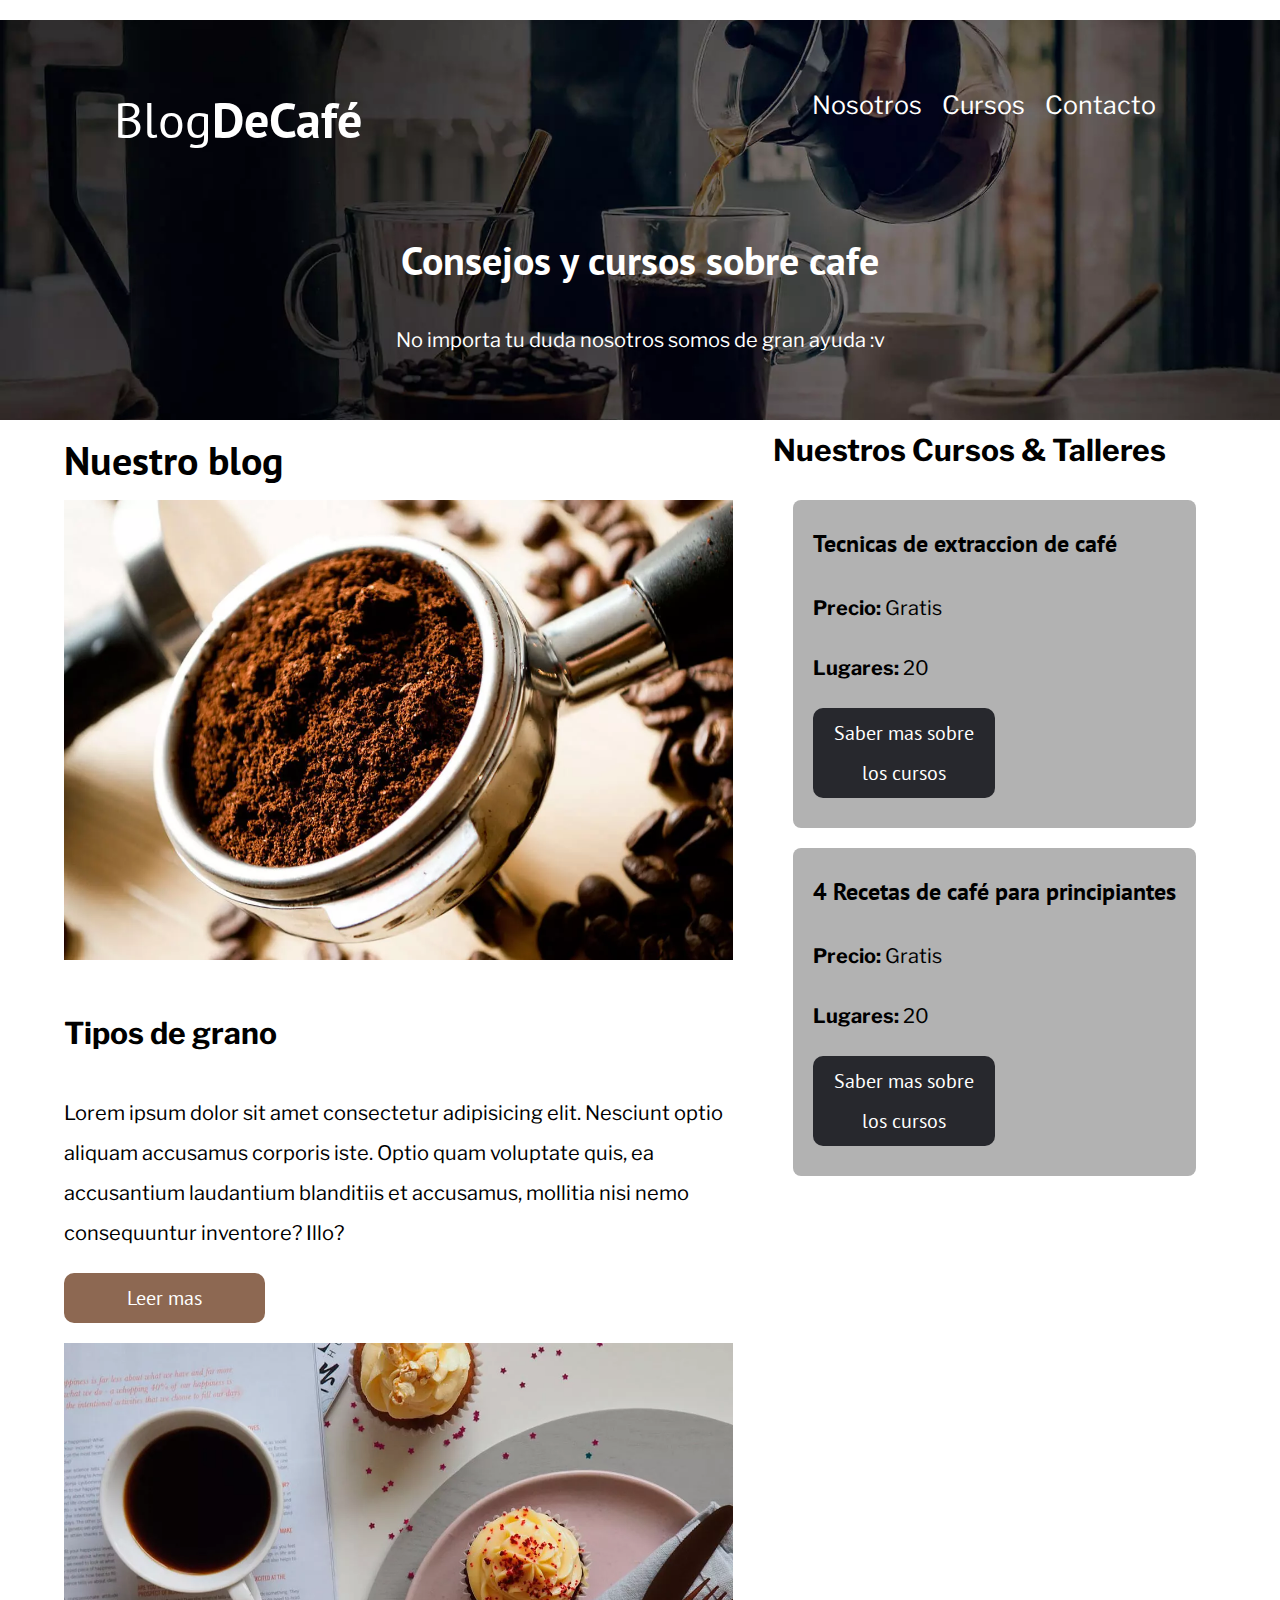
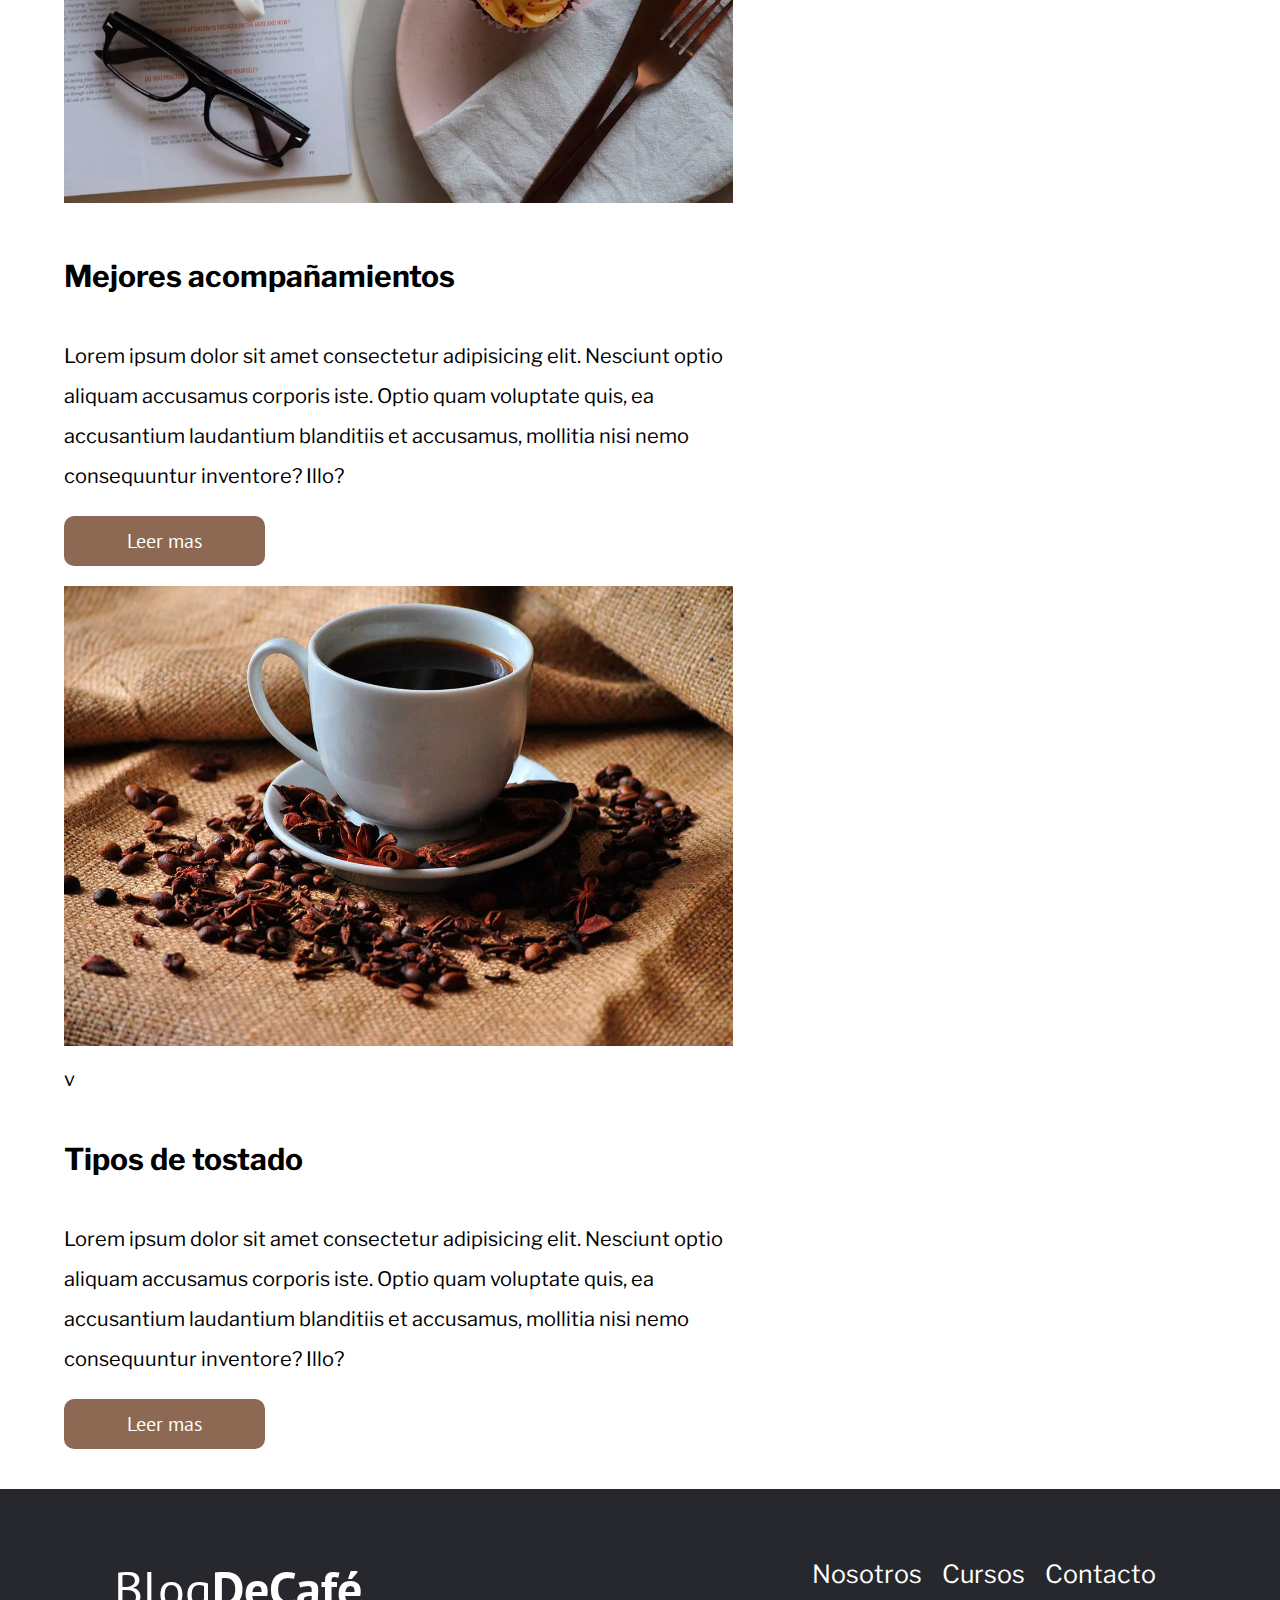
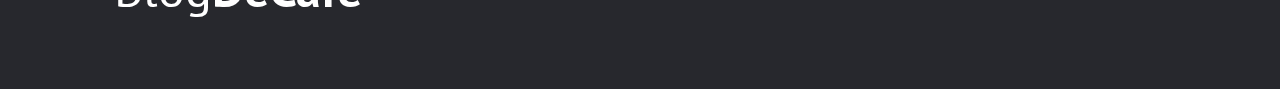
<file: index.html>
<!DOCTYPE html>
<html lang="en">
<head>
    <meta charset="UTF-8">
    <meta http-equiv="X-UA-Compatible" content="IE=edge">
    <meta name="viewport" content="width=device-width, initial-scale=1.0">
    <meta name="description" content="PAgina web, blog sobre cafe">
    <link rel="stylesheet" href="styles/normalize.css">
    <link rel="preconnect" href="https://fonts.gstatic.com">
    <link href="https://fonts.googleapis.com/css2?family=PT+Sans:wght@400;700&display=swap" rel="stylesheet"> 
    <link rel="preconnect" href="https://fonts.gstatic.com">
    <!--Prefetch-->
    <link rel="prefetch" href="entrada.html" as="document">


    <!--Preload-->
    
    <link href="https://fonts.googleapis.com/css2?family=Libre+Franklin:ital,wght@1,400;1,700&family=PT+Sans:wght@400;700&display=swap" rel="stylesheet"> 
    <link rel="stylesheet" href="styles/style.css">
    <title>BlogDeCafe</title>
</head>
<body class="no-margin" >
    <header class="header">
        
        <div class="contenedor">
            <div class="barra">
                <a class="logo centrar-texto" href="index.html">
                    <h1 class="logo__nombre">Blog<span class="logo__bold">DeCafé</span></h1>
                </a>
            
                <nav class="navegacion">
                    <a class="navegacion__enlace" href="nosotros.html">Nosotros</a>
                    <a class="navegacion__enlace" href="cursos.html">Cursos</a>
                    <a class="navegacion__enlace" href="contacto.html">Contacto</a>
                </nav><!--Navegacion-->
            </div><!--Barra-->
        </div>    
        
        <div class="slogan">
            <h2>Consejos y cursos sobre cafe</h2>

            <p>No importa tu duda nosotros somos de gran ayuda :v</p>
        </div><!--Slogan-->  
    
    </header><!--Header-->
    
    <div class="contenedor contenido">

        <main class="contenido-principal">
            <h2 class="titulo-contenido">Nuestro blog</h2>
            
            <article class="articulos"> 
                <div class="imagen-articulo">
                    <picture>
                        <source loading="lazy" srcset="img/blog1.webp" type="image/webp"  > 
                        <img loading="lazy" src="img/blog1.jpg" alt="Imagen_café">
                    </picture>
                    
                </div>
                <h3 class="tiluto-articulos">Tipos de grano</h3>
                <p>Lorem ipsum dolor sit amet consectetur adipisicing elit. Nesciunt optio aliquam accusamus corporis iste. Optio quam voluptate quis, ea accusantium laudantium blanditiis et accusamus, mollitia nisi nemo consequuntur inventore? Illo?</p>
                <a class="boton boton--primario" href="entrada.html">Leer mas</a>
                
            </article><!--Articulo-->
            
            <article class="articulos"> 
                <div class="imagen-articulo">
                    <picture>
                        <source loading="lazy" srcset="img/blog2.webp" type="image/webp"  > 
                        <img loading="lazy" src="img/blog2.jpg" alt="Imagen_café">
                    </picture>
                    
                </div>
                <h3 class="tiluto-articulos">Mejores acompañamientos</h3>
                <p>Lorem ipsum dolor sit amet consectetur adipisicing elit. Nesciunt optio aliquam accusamus corporis iste. Optio quam voluptate quis, ea accusantium laudantium blanditiis et accusamus, mollitia nisi nemo consequuntur inventore? Illo?</p>
                <a class="boton boton--primario" href="#">Leer mas</a>
                
            </article><!--Articulo-->
            
            <article class="articulos"> 
                <div class="imagen-articulo">
                    <picture>
                        <source  loading="lazy" srcset="img/blog3.webp" type="image/webp"  > 
                        <img loading="lazy" src="img/blog3.jpg" alt="Imagen_café">
                    </picture>
                    v
                </div>
                <h3 class="tiluto-articulos">Tipos de tostado</h3>
                <p>Lorem ipsum dolor sit amet consectetur adipisicing elit. Nesciunt optio aliquam accusamus corporis iste. Optio quam voluptate quis, ea accusantium laudantium blanditiis et accusamus, mollitia nisi nemo consequuntur inventore? Illo?</p>
                <a class="boton boton--primario" href="#">Leer mas</a>
            </article><!--Articulo-->
        
        </main>

        <aside class="sidebar no-margin">
            <h3 class="titulo-sidebar no-margin">Nuestros Cursos & Talleres</h3>

            <ul class="curso no-padding">
                <li class="curso-informacion"> 
                    <h4>Tecnicas de extraccion de café</h4>
                    <p class="bold">Precio:
                        <span class="unbold"> Gratis</span>
                    </p>
                    <p class="bold">Lugares: 
                        <span class="unbold"> 20</span>
                    </p>
                    <a class="boton boton--secundario" href="cursos.html">Saber mas sobre los cursos</a>
                </li><!--Curso informacion-->
                    
                <li class="curso-informacion"> 
                    <h4>4 Recetas de café para principiantes</h4>
                    <p class="bold">Precio:
                        <span class="unbold"> Gratis</span>
                    </p>
                    <p class="bold">Lugares: 
                        <span class="unbold"> 20</span>
                    </p>
                    <a class="boton boton--secundario" href="cursos.html">Saber mas sobre los cursos</a>
                </li><!--Curso informacion-->
            </ul>
                  
        </aside><!--Sidebar-->

    </div><!--Contenido principal-->
    
    <footer class="footer">
        <div class="contenedor">
            <div class="barra">
                <a class="logo centrar-texto" href="index.html">
                    <h1 class="logo__nombre">Blog<span class="logo__bold">DeCafé</span></h1>
                </a>
            
                <nav class="navegacion">
                    <a class="navegacion__enlace" href="nosotros.html">Nosotros</a>
                    <a class="navegacion__enlace" href="cursos.html">Cursos</a>
                    <a class="navegacion__enlace" href="contacto.html">Contacto</a>
                </nav><!--Navegacion-->
            </div><!--Barra-->
        </div> 
    </footer>

    <!--scripts-->
    <script src="js/modernizaer.js"></script>
</body>
</html>
</file>
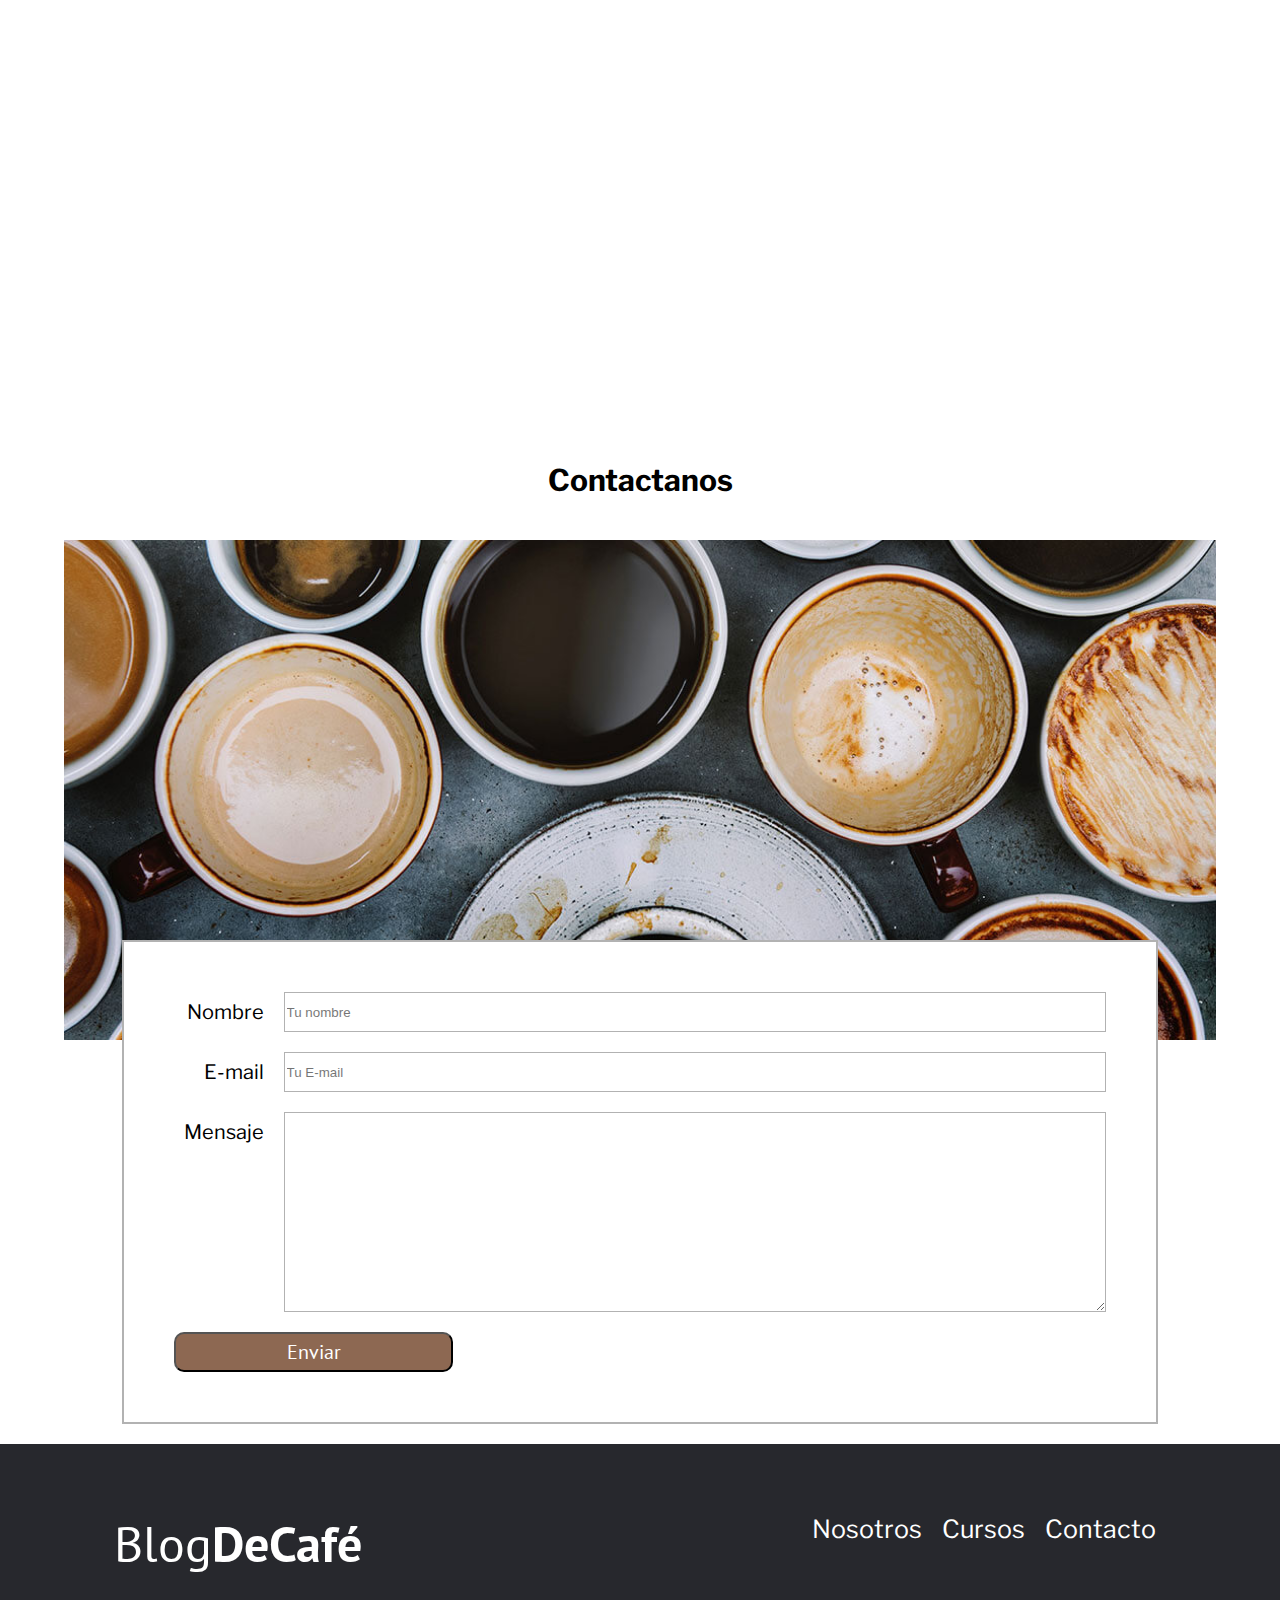
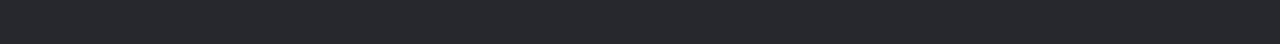
<file: contacto.html>
<!DOCTYPE html>
<html lang="en">
<head>
    <meta charset="UTF-8">
    <meta http-equiv="X-UA-Compatible" content="IE=edge">
    <meta name="viewport" content="width=device-width, initial-scale=1.0">
    <link rel="stylesheet" href="styles/normalize.css">
    <link rel="preconnect" href="https://fonts.gstatic.com">
    <link href="https://fonts.googleapis.com/css2?family=PT+Sans:wght@400;700&display=swap" rel="stylesheet"> 
    <link rel="preconnect" href="https://fonts.gstatic.com">
    <link href="https://fonts.googleapis.com/css2?family=Libre+Franklin:ital,wght@1,400;1,700&family=PT+Sans:wght@400;700&display=swap" rel="stylesheet"> 
    <link rel="stylesheet" href="styles/style.css">
    <title>BlogDeCafe</title>
</head>
<body class="no-margin" >
    <header class="header">
        
        <div class="contenedor">
            <div class="barra">
                <a class="logo centrar-texto" href="index.html">
                    <h1 class="logo__nombre">Blog<span class="logo__bold">DeCafé</span></h1>
                </a>
            
                <nav class="navegacion">
                    <a class="navegacion__enlace" href="nosotros.html">Nosotros</a>
                    <a class="navegacion__enlace" href="cursos.html">Cursos</a>
                    <a class="navegacion__enlace" href="contacto.html">Contacto</a>
                </nav><!--Navegacion-->
            </div><!--Barra-->
        </div>    
        
        <div class="slogan">
            <h2>Consejos y cursos sobre cafe</h2>

            <p>No importa tu duda nosotros somos de gran ayuda :v</p>
        </div><!--Slogan-->  
    
    </header><!--Header-->
        
        
        <main class="contenedor ">
            <h3 class="titulo">Contactanos</h3>
            
            <div class="contacto-background"></div>
            
            <form class="formulario" >
                <div class="campo">
                    <label class="campo__label" for="nombre">Nombre</label>
                    <input class="campo__field" type="text" placeholder="Tu nombre" id ="nombre">
                </div>
                <div class="campo">
                    <label class="campo__label" for="email">E-mail</label>
                    <input class="campo__field" type="email" placeholder="Tu E-mail" id ="email">
                </div>
                <div class="campo">
                    <label class="campo__label" for="mensaje">Mensaje</label>
                    <textarea class="campo__field campo__field--textarea " id="mensaje" ></textarea>
                </div>
                <div>
                    <input class="boton boton--primario" type="submit" value="Enviar">
                </div>
            </form>

            
                  
        </main><!--Sidebar-->

    </div><!--Contenido principal-->
    
    <footer class="footer">
        <div class="contenedor">
            <div class="barra">
                <a class="logo centrar-texto" href="index.html">
                    <h1 class="logo__nombre">Blog<span class="logo__bold">DeCafé</span></h1>
                </a>
            
                <nav class="navegacion">
                    <a class="navegacion__enlace" href="nosotros.html">Nosotros</a>
                    <a class="navegacion__enlace" href="cursos.html">Cursos</a>
                    <a class="navegacion__enlace" href="contacto.html">Contacto</a>
                </nav><!--Navegacion-->
            </div><!--Barra-->
        </div> 
    </footer>
</body>
</html>
</file>
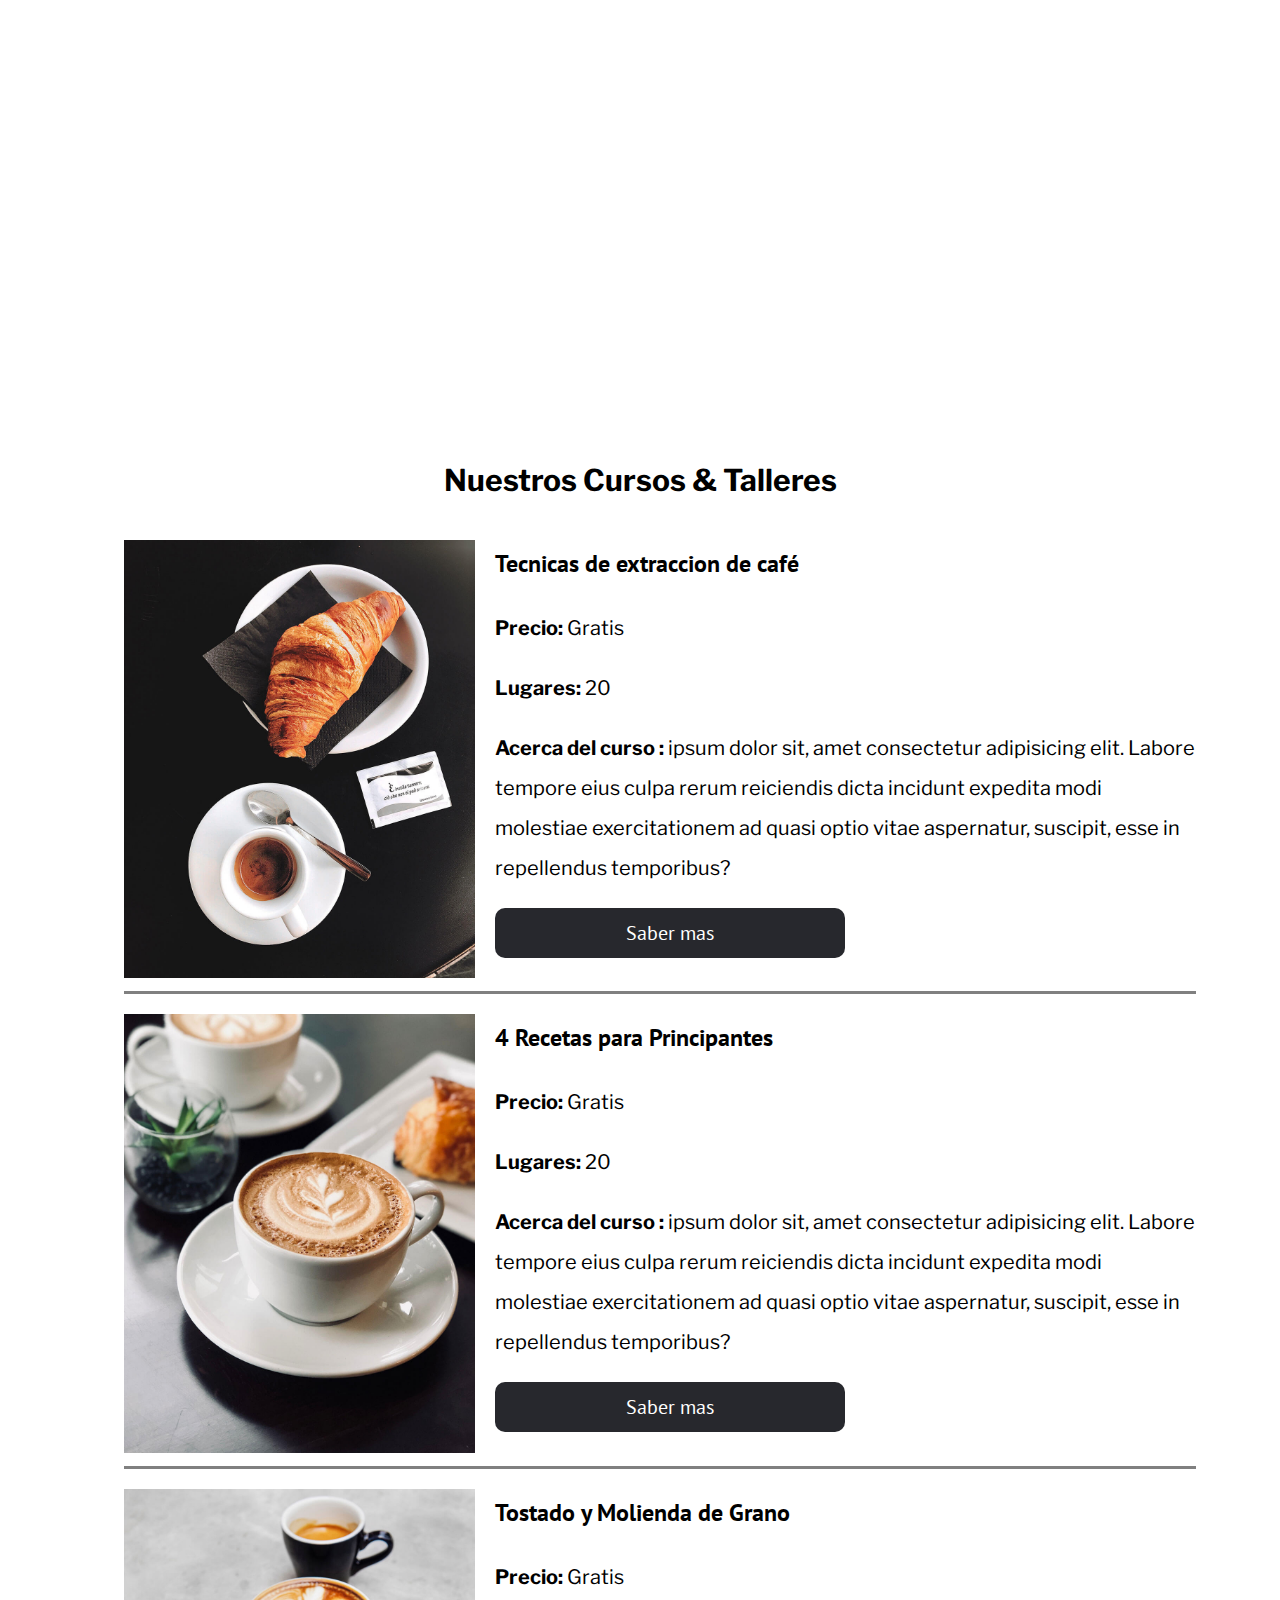
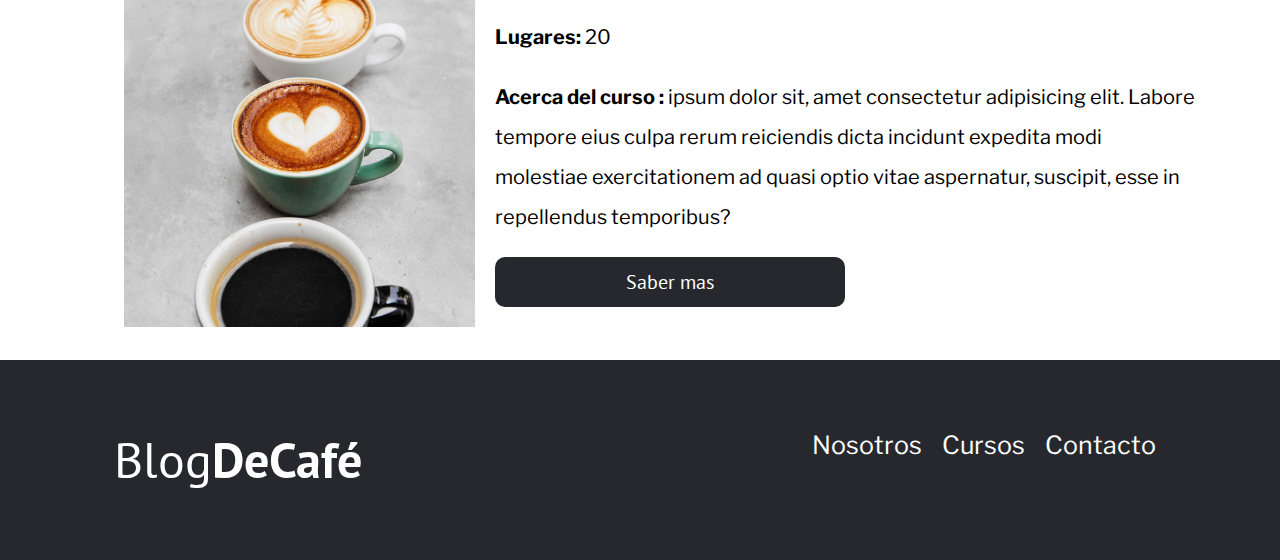
<file: cursos.html>
<!DOCTYPE html>
<html lang="en">
<head>
    <meta charset="UTF-8">
    <meta http-equiv="X-UA-Compatible" content="IE=edge">
    <meta name="viewport" content="width=device-width, initial-scale=1.0">
    <link rel="stylesheet" href="styles/normalize.css">
    <link rel="preconnect" href="https://fonts.gstatic.com">
    <link href="https://fonts.googleapis.com/css2?family=PT+Sans:wght@400;700&display=swap" rel="stylesheet"> 
    <link rel="preconnect" href="https://fonts.gstatic.com">
    <link href="https://fonts.googleapis.com/css2?family=Libre+Franklin:ital,wght@1,400;1,700&family=PT+Sans:wght@400;700&display=swap" rel="stylesheet"> 
    <link rel="stylesheet" href="styles/style.css">
    <title>BlogDeCafe</title>
</head>
<body class="no-margin" >
    <header class="header">
        
        <div class="contenedor">
            <div class="barra">
                <a class="logo centrar-texto" href="index.html">
                    <h1 class="logo__nombre">Blog<span class="logo__bold">DeCafé</span></h1>
                </a>
            
                <nav class="navegacion">
                    <a class="navegacion__enlace" href="nosotros.html">Nosotros</a>
                    <a class="navegacion__enlace" href="cursos.html">Cursos</a>
                    <a class="navegacion__enlace" href="contacto.html">Contacto</a>
                </nav><!--Navegacion-->
            </div><!--Barra-->
        </div>    
        
        <div class="slogan">
            <h2>Consejos y cursos sobre cafe</h2>

            <p>No importa tu duda nosotros somos de gran ayuda :v</p>
        </div><!--Slogan-->  
    
    </header><!--Header-->
        
        
        <main class="contenedor ">
            <h3 class="titulo">Nuestros Cursos & Talleres</h3>

            <ul class="curso">
                <li class="informacion-cursos"> 
                    <div class="imagen-informacion">
                        <img src="img/curso1.jpg" alt="Imagen_curso">
                    </div>
                    <div class="informacion-texto">
                        <h4>Tecnicas de extraccion de café</h4>
                        <p class="bold">Precio:
                        <span class="unbold"> Gratis</span>
                        </p>
                        <p class="bold">Lugares: 
                        <span class="unbold"> 20</span>
                        </p>
                        <p class="bold"> Acerca del curso :
                            <span class="unbold">ipsum dolor sit, amet consectetur adipisicing elit. 
                            Labore tempore eius culpa rerum reiciendis dicta incidunt 
                            expedita modi molestiae exercitationem ad quasi optio vitae aspernatur, 
                            suscipit, esse in repellendus temporibus?</span>
                        </p>
                        <a class="boton boton--secundario" href="cursos.html">Saber mas</a>
                    </div>
                    
                    
                </li><!--Curso-->
                    
                <li class="informacion-cursos"> 
                    <div class="imagen-informacion">
                        <img src="img/curso2.jpg" alt="Imagen_curso">
                    </div>
                    <div class="informacion-texto">
                        <h4>4 Recetas para Principantes</h4>
                        <p class="bold">Precio:
                        <span class="unbold"> Gratis</span>
                        </p>
                        <p class="bold">Lugares: 
                        <span class="unbold"> 20</span>
                        </p>
                        <p class="bold"> Acerca del curso :
                            <span class="unbold">ipsum dolor sit, amet consectetur adipisicing elit. 
                            Labore tempore eius culpa rerum reiciendis dicta incidunt 
                            expedita modi molestiae exercitationem ad quasi optio vitae aspernatur, 
                            suscipit, esse in repellendus temporibus?</span>
                        </p>
                        <a class="boton boton--secundario" href="cursos.html">Saber mas</a>
                    </div>
                    
                </li><!--Curso-->

                <li class="informacion-cursos"> 
                    <div class="imagen-informacion">
                        <img src="img/curso3.jpg" alt="Imagen_curso">
                    </div>
                    <div class="informacion-texto">
                        <h4>Tostado y Molienda de Grano</h4>
                        <p class="bold">Precio:
                        <span class="unbold"> Gratis</span>
                        </p>
                        <p class="bold">Lugares: 
                        <span class="unbold"> 20</span>
                        </p>
                        <p class="bold"> Acerca del curso :
                            <span class="unbold">ipsum dolor sit, amet consectetur adipisicing elit. 
                            Labore tempore eius culpa rerum reiciendis dicta incidunt 
                            expedita modi molestiae exercitationem ad quasi optio vitae aspernatur, 
                            suscipit, esse in repellendus temporibus?</span>
                        </p>
                        <a class="boton boton--secundario" href="cursos.html">Saber mas</a>
                    </div>
                    
                </li><!--Curso-->
            </ul>
                  
        </main><!--Sidebar-->

    </div><!--Contenido principal-->
    
    <footer class="footer">
        <div class="contenedor">
            <div class="barra">
                <a class="logo centrar-texto" href="index.html">
                    <h1 class="logo__nombre">Blog<span class="logo__bold">DeCafé</span></h1>
                </a>
            
                <nav class="navegacion">
                    <a class="navegacion__enlace" href="nosotros.html">Nosotros</a>
                    <a class="navegacion__enlace" href="cursos.html">Cursos</a>
                    <a class="navegacion__enlace" href="contacto.html">Contacto</a>
                </nav><!--Navegacion-->
            </div><!--Barra-->
        </div> 
    </footer>
</body>
</html>
</file>
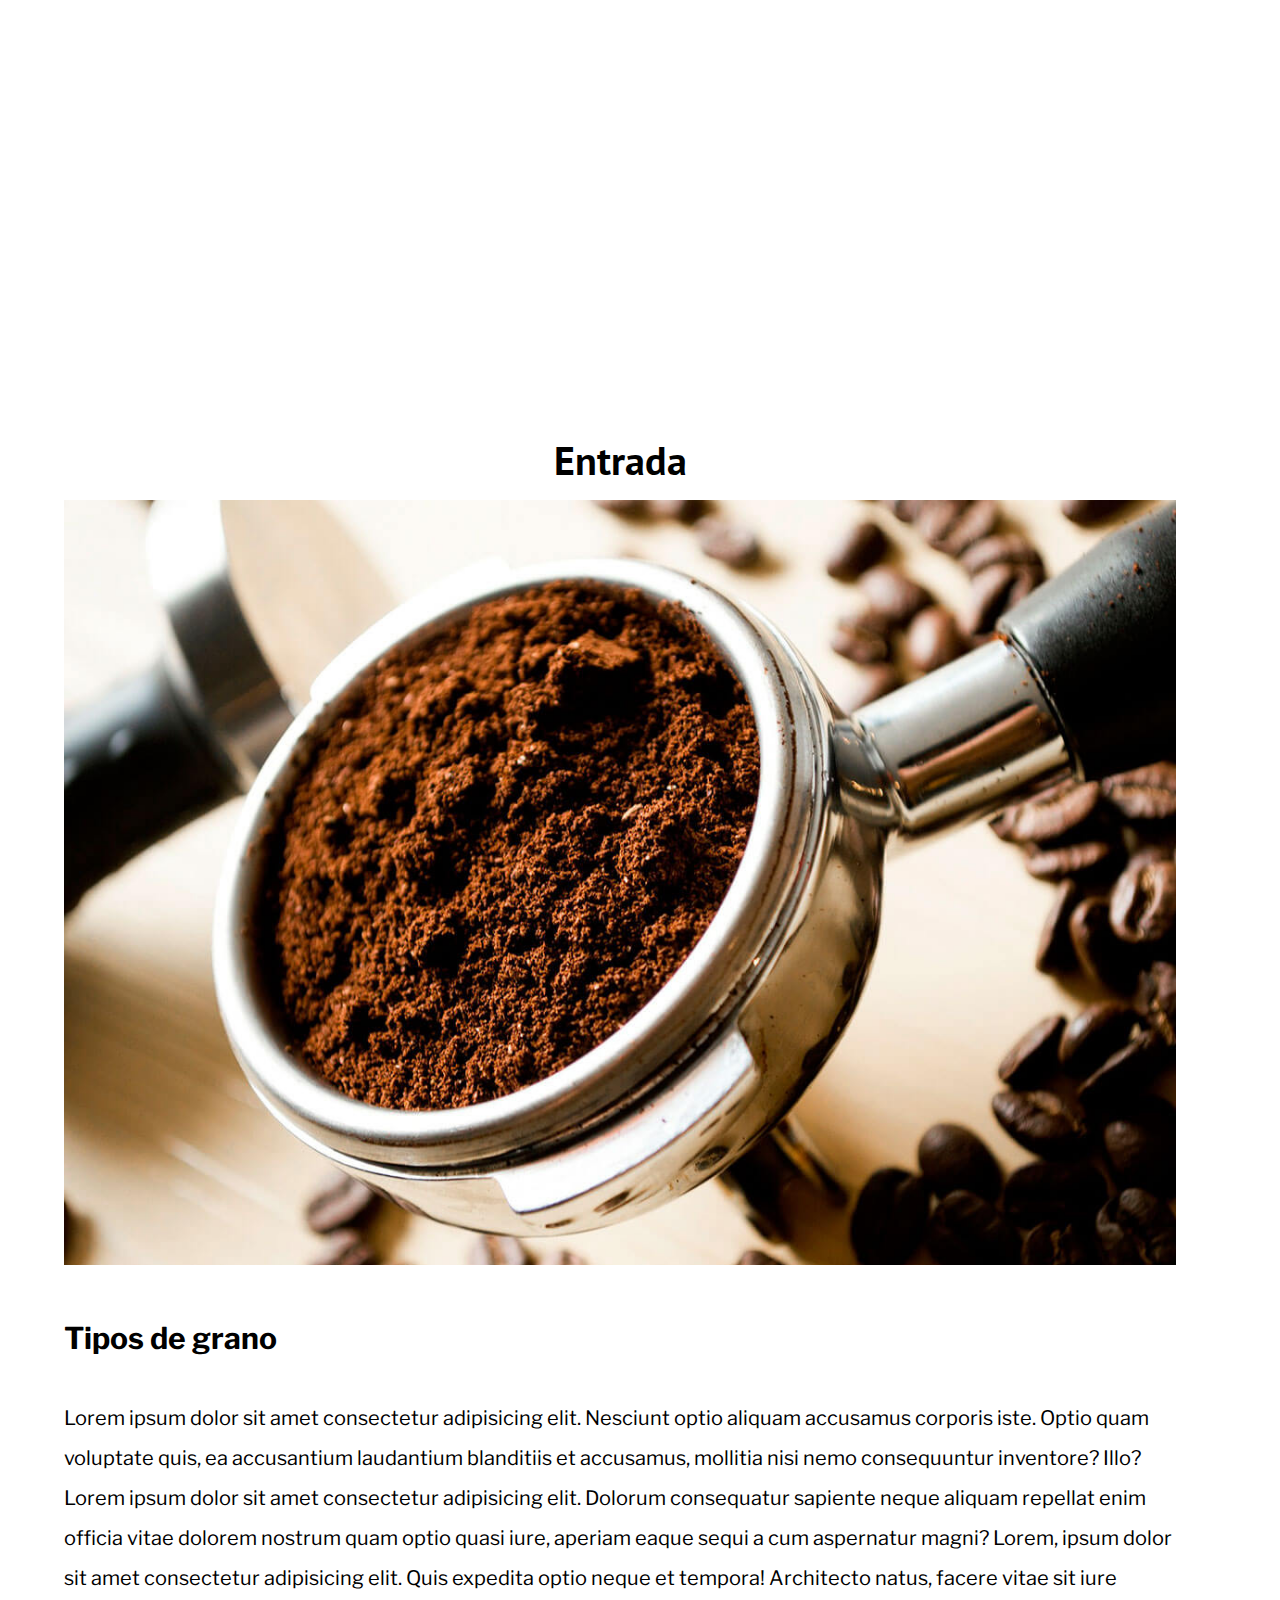
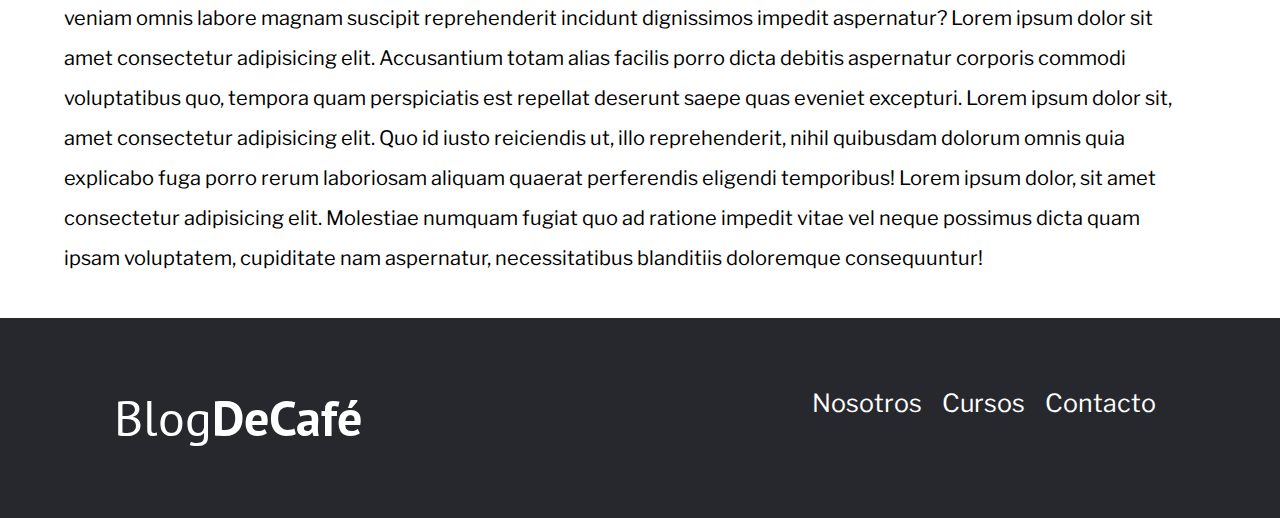
<file: entrada.html>
<!DOCTYPE html>
<html lang="en">
<head>
    <meta charset="UTF-8">
    <meta http-equiv="X-UA-Compatible" content="IE=edge">
    <meta name="viewport" content="width=device-width, initial-scale=1.0">
    <link rel="stylesheet" href="styles/normalize.css">
    <link rel="preconnect" href="https://fonts.gstatic.com">
    <link href="https://fonts.googleapis.com/css2?family=PT+Sans:wght@400;700&display=swap" rel="stylesheet"> 
    <link rel="preconnect" href="https://fonts.gstatic.com">
    <link href="https://fonts.googleapis.com/css2?family=Libre+Franklin:ital,wght@1,400;1,700&family=PT+Sans:wght@400;700&display=swap" rel="stylesheet"> 
    <link rel="stylesheet" href="styles/style.css">
    <title>BlogDeCafe</title>
</head>
<body class="no-margin" >
    <header class="header">
        
        <div class="contenedor">
            <div class="barra">
                <a class="logo centrar-texto" href="index.html">
                    <h1 class="logo__nombre">Blog<span class="logo__bold">DeCafé</span></h1>
                </a>
            
                <nav class="navegacion">
                    <a class="navegacion__enlace" href="nosotros.html">Nosotros</a>
                    <a class="navegacion__enlace" href="cursos.html">Cursos</a>
                    <a class="navegacion__enlace" href="contacto.html">Contacto</a>
                </nav><!--Navegacion-->
            </div><!--Barra-->
        </div>    
        
        <div class="slogan">
            <h2>Consejos y cursos sobre cafe</h2>

            <p>No importa tu duda nosotros somos de gran ayuda :v</p>
        </div><!--Slogan-->  
    
    </header><!--Header-->
    
    <div class="contenedor contenido">

        <main class="contenido-principal">
            <h2 class="titulo">Entrada</h2>
            
            <article class="articulos"> 
                <div class="imagen-articulo">
                    <img src="img/blog1.jpg" alt="Imagen_café">
                </div>
                <h3 class="tiluto-articulos">Tipos de grano</h3>
                <p>Lorem ipsum dolor sit amet consectetur adipisicing elit. 
                    Nesciunt optio aliquam accusamus corporis iste. 
                    Optio quam voluptate quis, ea accusantium laudantium blanditiis et accusamus, 
                    mollitia nisi nemo consequuntur inventore? Illo?
                    Lorem ipsum dolor sit amet consectetur adipisicing elit. Dolorum consequatur sapiente neque aliquam repellat enim officia vitae dolorem nostrum quam optio quasi iure, aperiam eaque sequi a cum aspernatur magni?
                    Lorem, ipsum dolor sit amet consectetur adipisicing elit. Quis expedita optio neque et tempora! Architecto natus, facere vitae sit iure veniam omnis labore magnam suscipit reprehenderit incidunt dignissimos impedit aspernatur?
                    Lorem ipsum dolor sit amet consectetur adipisicing elit. Accusantium totam alias facilis porro dicta debitis aspernatur corporis commodi voluptatibus quo, tempora quam perspiciatis est repellat deserunt saepe quas eveniet excepturi.
                    Lorem ipsum dolor sit, amet consectetur adipisicing elit. Quo id iusto reiciendis ut, illo reprehenderit, nihil quibusdam dolorum omnis quia explicabo fuga porro rerum laboriosam aliquam quaerat perferendis eligendi temporibus!
                    Lorem ipsum dolor, sit amet consectetur adipisicing elit. Molestiae numquam fugiat quo ad ratione impedit vitae vel neque possimus dicta quam ipsam voluptatem, cupiditate nam aspernatur, necessitatibus blanditiis doloremque consequuntur!
                </p>
            
            </article><!--Articulo-->
        </main>    
            
    </div><!--Contenido principal-->
    
    <footer class="footer">
        <div class="contenedor">
            <div class="barra">
                <a class="logo centrar-texto" href="index.html">
                    <h1 class="logo__nombre">Blog<span class="logo__bold">DeCafé</span></h1>
                </a>
            
                <nav class="navegacion">
                    <a class="navegacion__enlace" href="nosotros.html">Nosotros</a>
                    <a class="navegacion__enlace" href="cursos.html">Cursos</a>
                    <a class="navegacion__enlace" href="contacto.html">Contacto</a>
                </nav><!--Navegacion-->
            </div><!--Barra-->
        </div> 
    </footer>
</body>
</html>
</file>
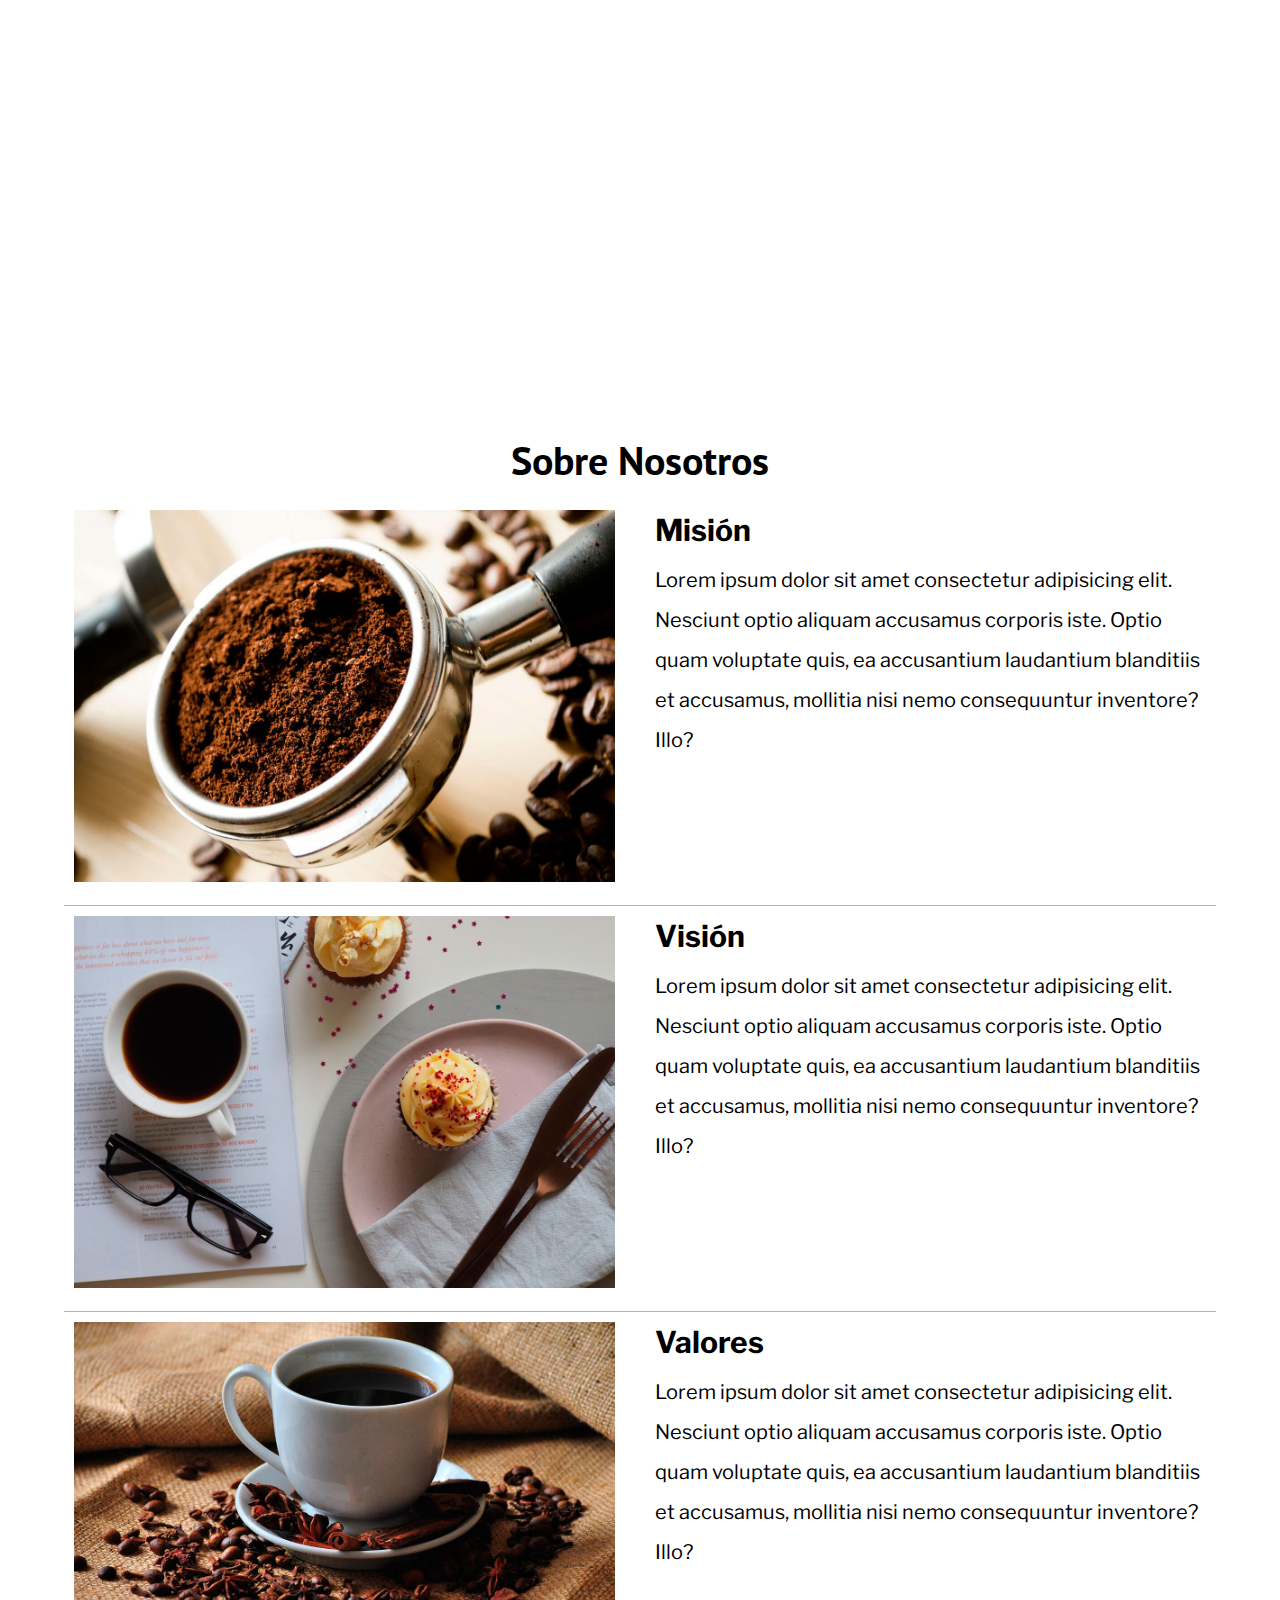
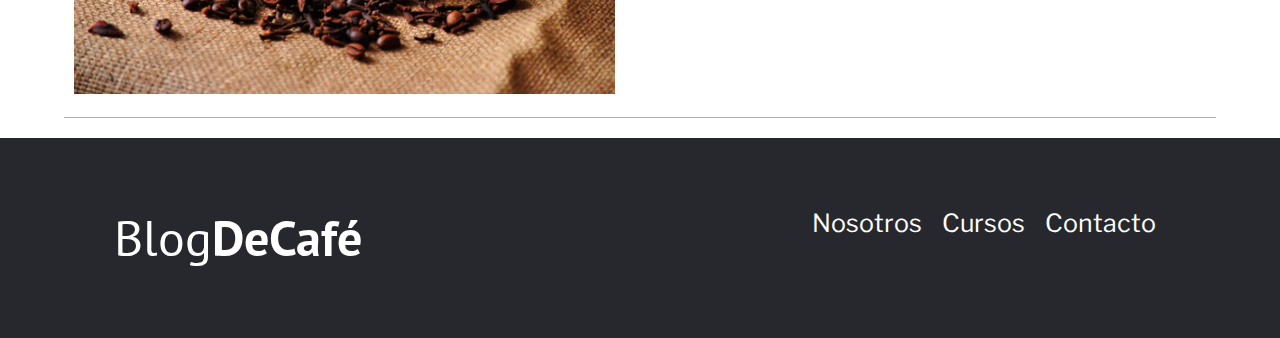
<file: nosotros.html>
<!DOCTYPE html>
<html lang="en">
<head>
    <meta charset="UTF-8">
    <meta http-equiv="X-UA-Compatible" content="IE=edge">
    <meta name="viewport" content="width=device-width, initial-scale=1.0">
    <link rel="stylesheet" href="styles/normalize.css">
    <link rel="preconnect" href="https://fonts.gstatic.com">
    <link href="https://fonts.googleapis.com/css2?family=PT+Sans:wght@400;700&display=swap" rel="stylesheet"> 
    <link rel="preconnect" href="https://fonts.gstatic.com">
    <link href="https://fonts.googleapis.com/css2?family=Libre+Franklin:ital,wght@1,400;1,700&family=PT+Sans:wght@400;700&display=swap" rel="stylesheet"> 
    <link rel="stylesheet" href="styles/style.css">
    <title>BlogDeCafe</title>
</head>
<body class="no-margin" >
    <header class="header">
        
        <div class="contenedor">
            <div class="barra">
                <a class="logo centrar-texto" href="index.html">
                    <h1 class="logo__nombre">Blog<span class="logo__bold">DeCafé</span></h1>
                </a>
            
                <nav class="navegacion">
                    <a class="navegacion__enlace" href="nosotros.html">Nosotros</a>
                    <a class="navegacion__enlace" href="cursos.html">Cursos</a>
                    <a class="navegacion__enlace" href="contacto.html">Contacto</a>
                </nav><!--Navegacion-->
            </div><!--Barra-->
        </div>    
        
        <div class="slogan">
            <h2>Consejos y cursos sobre cafe</h2>

            <p>No importa tu duda nosotros somos de gran ayuda :v</p>
        </div><!--Slogan-->  
    
    </header><!--Header-->
    
    <div class="contenedor valores">

        <h2 class="titulo">Sobre Nosotros</h2>
        <main class="contenido-valores">
            
            <article class="valor"> 
                <div class="imagen-valor">
                    <img src="img/blog1.jpg" alt="Imagen_café">
                </div>
                <div class="contenido-valor">
                    <h3 class="tiluto-valor no-margin">Misión</h3>
                    <p class="no-margin">Lorem ipsum dolor sit amet consectetur adipisicing elit. Nesciunt optio aliquam accusamus corporis iste. Optio quam voluptate quis, 
                        ea accusantium laudantium blanditiis et accusamus, mollitia nisi nemo consequuntur inventore? Illo?</p>    
                </div>
                
            </article><!--valor-->
            
            <article class="valor no-margin"> 
                <div class="imagen-valor">
                    <img src="img/blog2.jpg" alt="Imagen_café">
                </div>
                <div class="contenido-valor ">
                    <h3 class="tiluto-valor no-margin">Visión</h3>
                    <p class="no-margin">Lorem ipsum dolor sit amet consectetur adipisicing elit. Nesciunt optio aliquam accusamus corporis iste. Optio quam voluptate quis, 
                        ea accusantium laudantium blanditiis et accusamus, mollitia nisi nemo consequuntur inventore? Illo?</p>
                </div>
                
            </article><!--valor-->
            
            <article class="valor"> 
                <div class="imagen-valor">
                    <img src="img/blog3.jpg" alt="Imagen_café">
                </div>
                <div class="contenido-valor">
                    <h3 class="tiluto-valor no-margin">Valores</h3>
                    <p class="no-margin">Lorem ipsum dolor sit amet consectetur adipisicing elit. Nesciunt optio aliquam accusamus corporis iste. Optio quam voluptate quis, 
                        ea accusantium laudantium blanditiis et accusamus, mollitia nisi nemo consequuntur inventore? Illo?</p>
                </div>
                
            </article><!--valor-->
            
        </main>

    </div><!--Contenido principal-->
    
    <footer class="footer">
        <div class="contenedor">
            <div class="barra">
                <a class="logo centrar-texto" href="index.html">
                    <h1 class="logo__nombre">Blog<span class="logo__bold">DeCafé</span></h1>
                </a>
            
                <nav class="navegacion">
                    <a class="navegacion__enlace" href="nosotros.html">Nosotros</a>
                    <a class="navegacion__enlace" href="cursos.html">Cursos</a>
                    <a class="navegacion__enlace" href="contacto.html">Contacto</a>
                </nav><!--Navegacion-->
            </div><!--Barra-->
        </div> 
    </footer>
</body>
</html>
</file>
<file: styles/style.css>
:root{
    --negro: #27282d;
    --cafe-claro: #8d6852;
    --cafe-oscuro: #462e25;
    --gris: #b2b2b2;
    --blanco: #ffffff;
    
    --fuenteEncabezados:'PT Sans', sans-serif;
    --fuenteParrafos:'Libre Franklin', sans-serif;
}

html{
    font-size:62.5%;
    box-sizing: border-box;
    
}
*,*::before,*::after/*ayuda a mantener el pading y bordes dentro de la medida*/{
    box-sizing: inherit;
}
/*Globales*/
.contenedor{
    width: min(90%, 120rem);
    margin: 0 auto;
}
body{
    font-family: var(--fuenteParrafos);
    font-size: 2rem;
    line-height: 2;

}
h1, h2, h2, h4 {
    font-family: var(--fuenteEncabezados);
    margin: 0;
}
h1{
    font-size: 5rem;
}
h2{
    font-size: 4rem;
}
h3{
    font-size: 3rem;
}
h4{
    font-size: 2.4rem;
}
a{
    text-decoration: none;
}
img{
    max-width: 100%;
    
}

/*Utilidades*/
.no-margin{
    margin: 0;
}
.no-padding{
    padding: 0;
}
.centrar-texto{
    text-align: center;
}
.bold{
    font-weight: bold;
}
.unbold{
    font-weight:normal ;
}


/*Banner*/
.webp .header{
    background-image: url(../img/banner.webp);
}
.no-webp .header{
    background-image: url(../img/banner.jpg);
}
.header{
    background-repeat: none;
    background-position: center center;
    background-size: cover;
    height: 60rem;
}

@media (min-width: 768px) {
    .header{
        height: 50rem;
    }
}

@media (min-width: 992px) {
    .header{
        height: 40rem;
    }
}

@media (min-width: 768px) {
    .barra{
        display: flex;
        justify-content: space-between;
        padding: 5rem;
    }
}

.logo__nombre{
    color: var(--blanco);
    font-size: 5rem;
    font-weight: 400;
}

.logo__bold{
    font-weight: bold;
}

.navegacion{
    display: flex;
    flex-direction: column;
    text-align: center;
    font-size: 2.5rem;   
}

@media (min-width: 768px) {
    .navegacion{
        flex-direction: row;
    }
}

.navegacion__enlace{
    color: var(--blanco);
    padding: 1rem;
}

.slogan{
    text-align: center;
    color: var(--blanco);
}

/*Contenido*/
.curso{
    list-style: none;
}
@media (min-width: 768px) {
    .curso{
        display: grid;
        grid-template-columns: repeat(2, 1fr);
        gap: 2rem;
        margin: 2rem;    
    }
}
@media (min-width: 992px) {
    .curso{
        grid-template-columns: none;
    }
}

.curso-informacion{
    background-color: var(--gris);
    padding: 2rem;
    border-radius: .8rem;
    margin: 1rem;
}
@media (min-width: 768px ) {
   .curso-informacion{
       margin:0;
   }
}

.articulos{
    border-bottom: 1xp solid var(--negro) ;
    margin-bottom: 2rem;
}

@media (min-width: 768px) {
    .contenido{
        display: grid;
        grid-template-areas: "sidebar"
                             "contenido";
         gap:4rem;         
    }
    .contenido-principal{
        grid-area: contenido;
    }
    .sidebar{
        grid-area: sidebar;
        display: grid;
        grid-template-columns: 1fr 2fr;
        
    }
 }
 @media (min-width: 992px) {
    .contenido{
        grid-template-areas: "contenido sidebar";
    }
    .contenido-principal{
        grid-area: contenido;
    }
    .sidebar{
        display: flex;
        flex-direction: column;
        margin-bottom: 2rem;
    }
}

/*Botones*/
.boton{
    display: block;
    font-family:var(--fuenteEncabezados);
    
}
.boton--primario{
    background-color: var(--cafe-claro);
    padding: .5rem 2rem;
    border-radius: 1rem;
    text-align: center;
    color:var(--blanco);
    font-size: 2rem;
    
}
@media (min-width: 768px) {
    .boton--primario{
        max-width: 30% ;
    }   
}
@media (min-width:992px ) {
    .boton--primario{
        width: 30% ;
    }
}

.boton:hover{
    cursor: pointer;
}

.boton--secundario{
    background-color: var(--negro);
    padding: .5rem 2rem;
    border-radius: 1rem;
    text-align: center;
    color:var(--blanco);
    margin-bottom: 1rem;
    
}
@media (min-width: 992px ) {
    .boton--secundario{
        max-width: 50%;
    }
}

/*Footer*/
.footer{
    background-color: var(--negro);
}    
.barra{
    display: flex;
    flex-direction: column-reverse;
    margin-top: 2rem;
}
@media (min-width: 768px) {
   .barra{
       flex-direction: row;
   }

}

/***Nosotros***/
.titulo{
    text-align: center;
}
.valor{
    border-bottom: 1px solid var(--gris);
}
@media (min-width: 768px) {
    .contenido-valores{
        display: grid;
        grid-template-columns: repeat(3 1fr);
    }
   .imagen-valor{
       margin-top: 3rem;
   }
    .valor {
       display: grid;
       grid-template-columns: 1fr 1fr ;
       gap:3rem;
    }
    
}
 @media (min-width: 992px) {
    .imagen-valor{
        margin: 1rem;
    }
}
 
/***Cursos***/
.informacion-cursos{
    border-bottom : gray solid ;
}
.informacion-cursos:last-of-type{
    border-bottom: none;
}

@media (min-width: 768px) {
    .curso{
        grid-template-columns: none;
    }  
}
@media (min-width: 992px) {
    .informacion-cursos{
        display: grid;
        grid-template-columns:1fr 2fr;
        gap: 2rem;
        
    }
}

/**Contacto**/
.contacto-background{
    background-image: url(../img/contacto.jpg);
    height: 50rem;
    background-size: cover;
    background-repeat: no-repeat ;
}

/**Formulario**/
.formulario{
    border: 2px solid var(--gris);
    padding: 5rem;
    background-color: var(--blanco);
    margin:-10rem auto 0 auto;
}
@media (min-width: 992px) {
   .formulario{
    max-width: 90%;
   }
}
.campo{
    display: flex;
    margin-bottom: 2rem;
}
.campo__label{
    flex: 0 0 9rem;
    text-align: right;
    margin-right: 2rem;    
}
.campo__field{
    flex: 1;
    border: 1px solid var(--gris);
}
.campo__field--textarea{
    height: 20rem;
}
</file>
